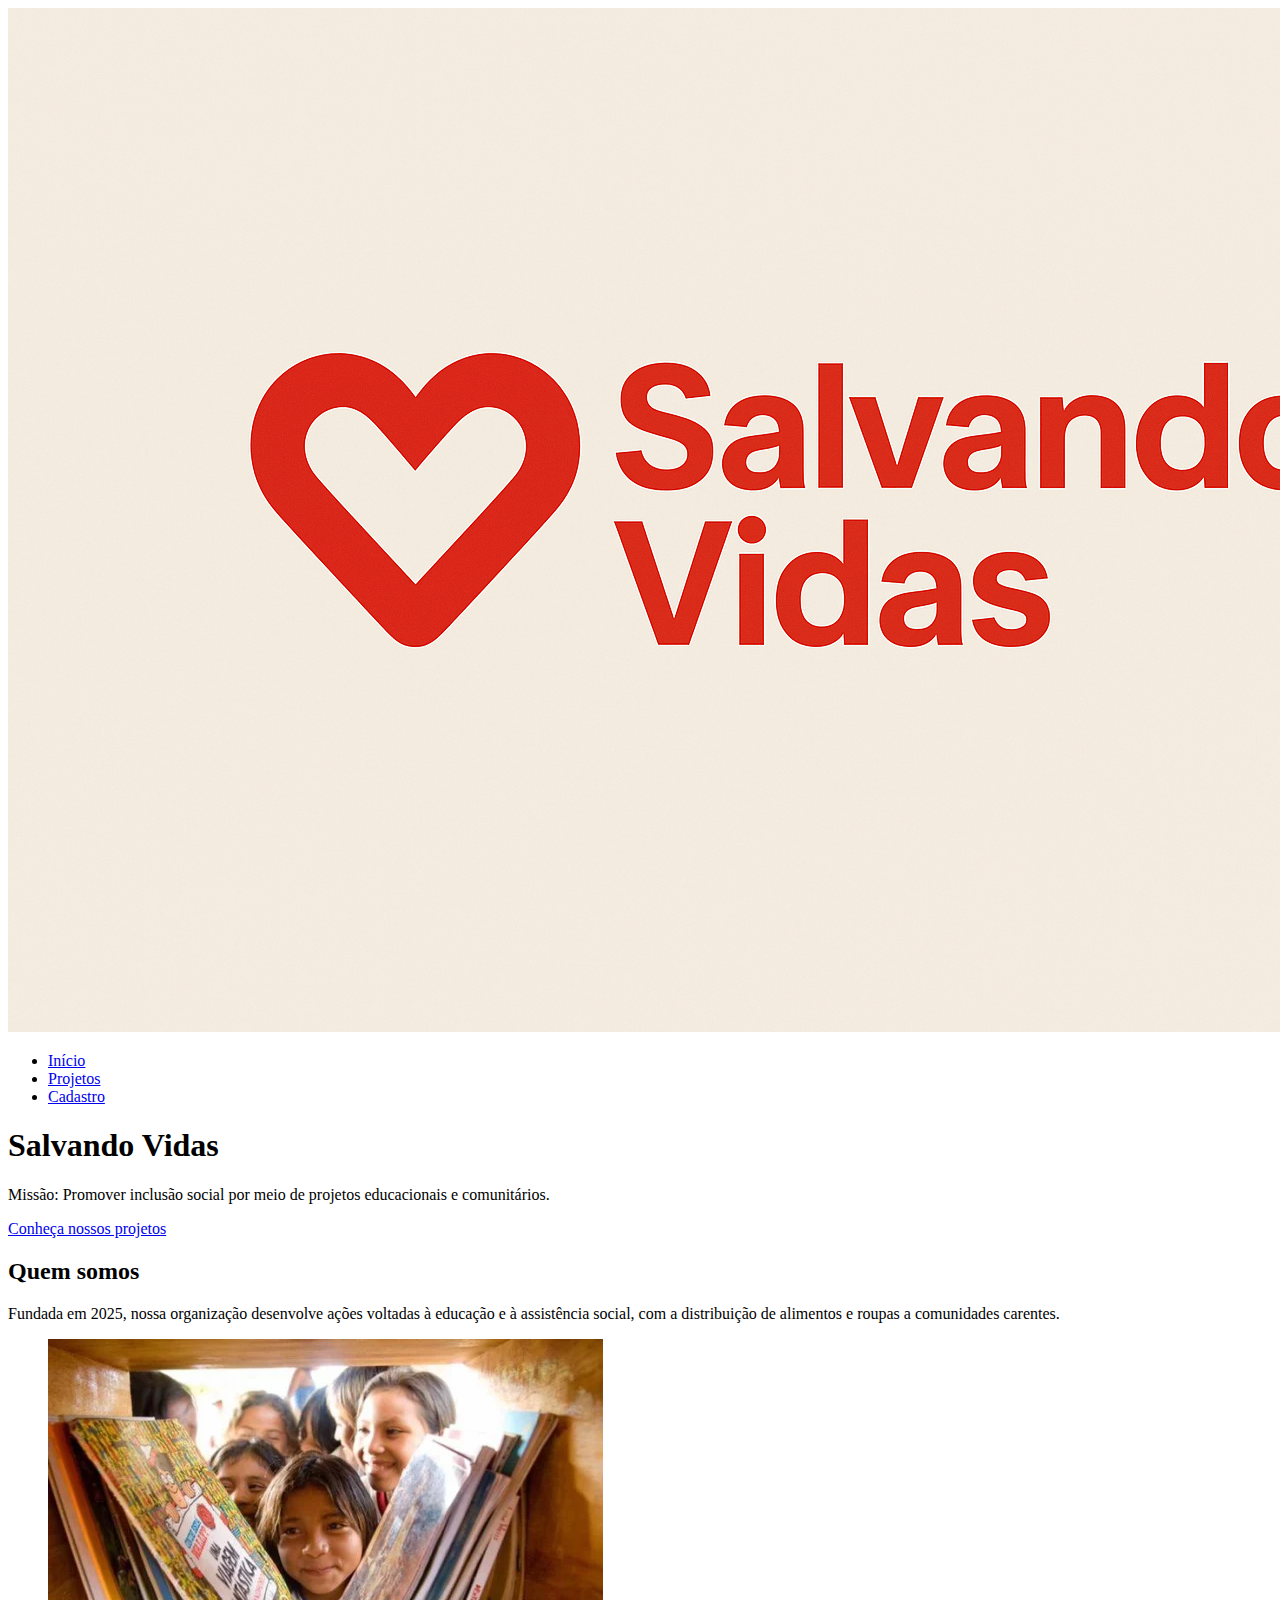
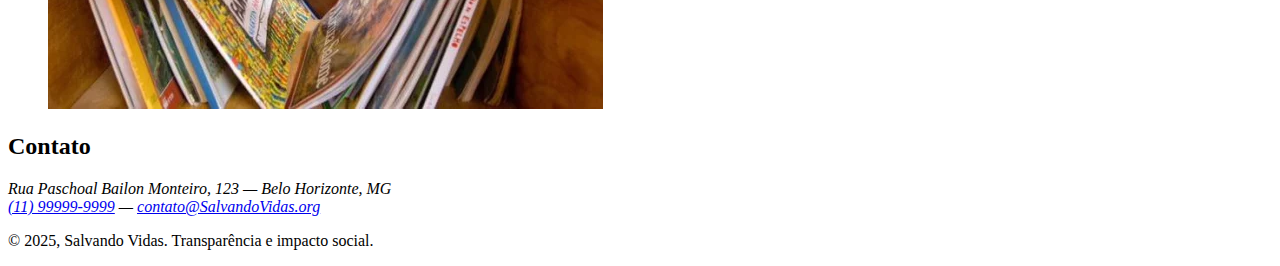
<file: index.html>
<!doctype html>
<html lang="pt-BR">
<head>
  <meta charset="utf-8">
  <meta name="viewport" content="width=device-width, initial-scale=1">
  <title>Salvando Vidas — Início</title>
  <meta name="description" content="Salvando Vidas: missão, visão, valores e como participar">
</head>
<body>
  <header>
    <img src="imagens/logomarca.png" alt="Logomarca Salvando Vidas">
    <nav aria-label="Menu principal">
      <ul>
        <li><a href="index.html">Início</a></li>
        <li><a href="projetos.html">Projetos</a></li>
        <li><a href="cadastro.html">Cadastro</a></li>
      </ul>
    </nav>
  </header>

  <main>
    <section aria-labelledby="hero-title">
      <h1 id="hero-title">Salvando Vidas</h1>
      <p>Missão: Promover inclusão social por meio de projetos educacionais e comunitários.</p>
      <a href="projetos.html">Conheça nossos projetos</a>
    </section>

    <section aria-labelledby="about-title">
      <h2 id="about-title">Quem somos</h2>
      <p>Fundada em 2025, nossa organização desenvolve ações voltadas à educação e à assistência social, com a distribuição de alimentos e roupas a comunidades carentes.</p>
      <figure>
        <img src="imagens/educaçao.webp" alt="Equipe da ONG em ação">
      </figure>
    </section>

    <section aria-labelledby="contact-title">
      <h2 id="contact-title">Contato</h2>
      <address>
        Rua Paschoal Bailon Monteiro, 123 — Belo Horizonte, MG<br>
        <a href="tel:+5511999999999">(11) 99999-9999</a> — 
        <a href="contato@Salvandovidas.org">contato@SalvandoVidas.org</a>
      </address>
    </section>
  </main>

  <footer>
    <p>© 2025, Salvando Vidas. Transparência e impacto social.</p>
  </footer>
</body>
</html>
</file>
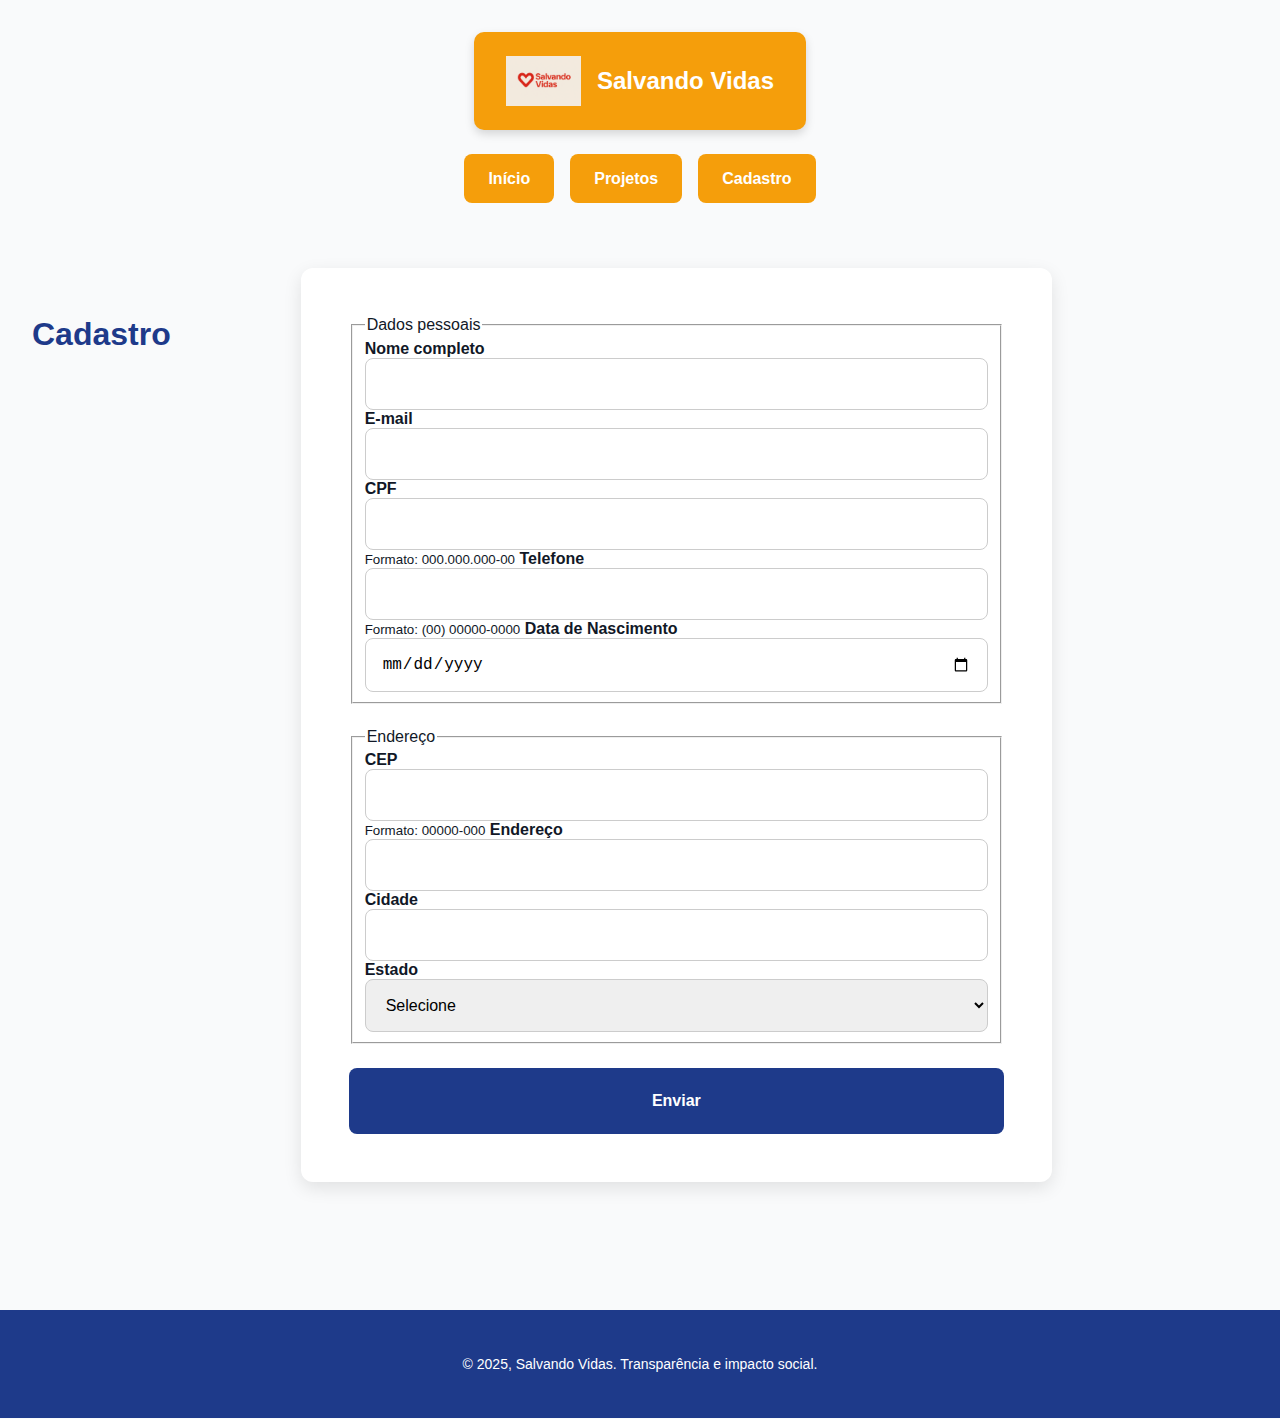
<file: cadastro.html>
<!doctype html>
<html lang="pt-BR">
<head>
  <meta charset="utf-8">
  <meta name="viewport" content="width=device-width, initial-scale=1">
  <title>Cadastro — Salvando Vidas</title>
  <meta name="description" content="Formulário de cadastro para voluntários e doadores">
  <link rel="stylesheet" href="CSS/style.cadastro.css">
</head>
<body>

  <header role="banner">
    <div class="container">
      <a href="index.html" aria-label="Ir para a página inicial">
        <img src="imagens/logomarca.png" alt="Logomarca">
        <span>Salvando Vidas</span>
      </a>
      <nav aria-label="Menu principal">
        <ul>
          <li><a href="index.html">Início</a></li>
          <li><a href="projetos.html">Projetos</a></li>
          <li><a href="cadastro.html">Cadastro</a></li>
        </ul>
      </nav>
    </div>
  </header>

  <main id="main-content" role="main" class="container">
    <h1>Cadastro</h1>

    <form id="cadastroForm" action="#" method="post">
      <fieldset>
        <legend>Dados pessoais</legend>

        <label for="nome">Nome completo</label>
        <input id="nome" name="nome" type="text" required minlength="3">

        <label for="email">E-mail</label>
        <input id="email" name="email" type="email" required>

        <label for="cpf">CPF</label>
        <input id="cpf" name="cpf" type="text" pattern="\d{3}\.?\d{3}\.?\d{3}-?\d{2}" inputmode="numeric" required>
        <small>Formato: 000.000.000-00</small>

        <label for="telefone">Telefone</label>
        <input id="telefone" name="telefone" type="tel" pattern="\(?\d{2}\)?\s?\d{4,5}-?\d{4}" inputmode="tel" required>
        <small>Formato: (00) 00000-0000</small>

        <label for="nasc">Data de Nascimento</label>
        <input id="nasc" name="nasc" type="date" required>
      </fieldset>

      <fieldset>
        <legend>Endereço</legend>

        <label for="cep">CEP</label>
        <input id="cep" name="cep" type="text" pattern="\d{5}-?\d{3}" inputmode="numeric" required>
        <small>Formato: 00000-000</small>

        <label for="endereco">Endereço</label>
        <input id="endereco" name="endereco" type="text">

        <label for="cidade">Cidade</label>
        <input id="cidade" name="cidade" type="text" required>

        <label for="estado">Estado</label>
        <select id="estado" name="estado" required>
          <option value="">Selecione</option>
          <option value="AC">AC</option>
          <option value="AL">AL</option>
          <option value="AP">AP</option>
          <option value="AM">AM</option>
          <option value="BA">BA</option>
          <option value="CE">CE</option>
          <option value="DF">DF</option>
          <option value="ES">ES</option>
          <option value="GO">GO</option>
          <option value="MA">MA</option>
          <option value="MT">MT</option>
          <option value="MS">MS</option>
          <option value="MG">MG</option>
          <option value="PA">PA</option>
          <option value="PB">PB</option>
          <option value="PR">PR</option>
          <option value="PE">PE</option>
          <option value="PI">PI</option>
          <option value="RJ">RJ</option>
          <option value="RN">RN</option>
          <option value="RS">RS</option>
          <option value="RO">RO</option>
          <option value="RR">RR</option>
          <option value="SC">SC</option>
          <option value="SP">SP</option>
          <option value="SE">SE</option>
          <option value="TO">TO</option>
        </select>
      </fieldset>

      <button type="submit">Enviar</button>
    </form>
  </main>

  <footer role="contentinfo">
    <p>© 2025, Salvando Vidas. Transparência e impacto social.</p>
  </footer>

</body>
</html>
</file>
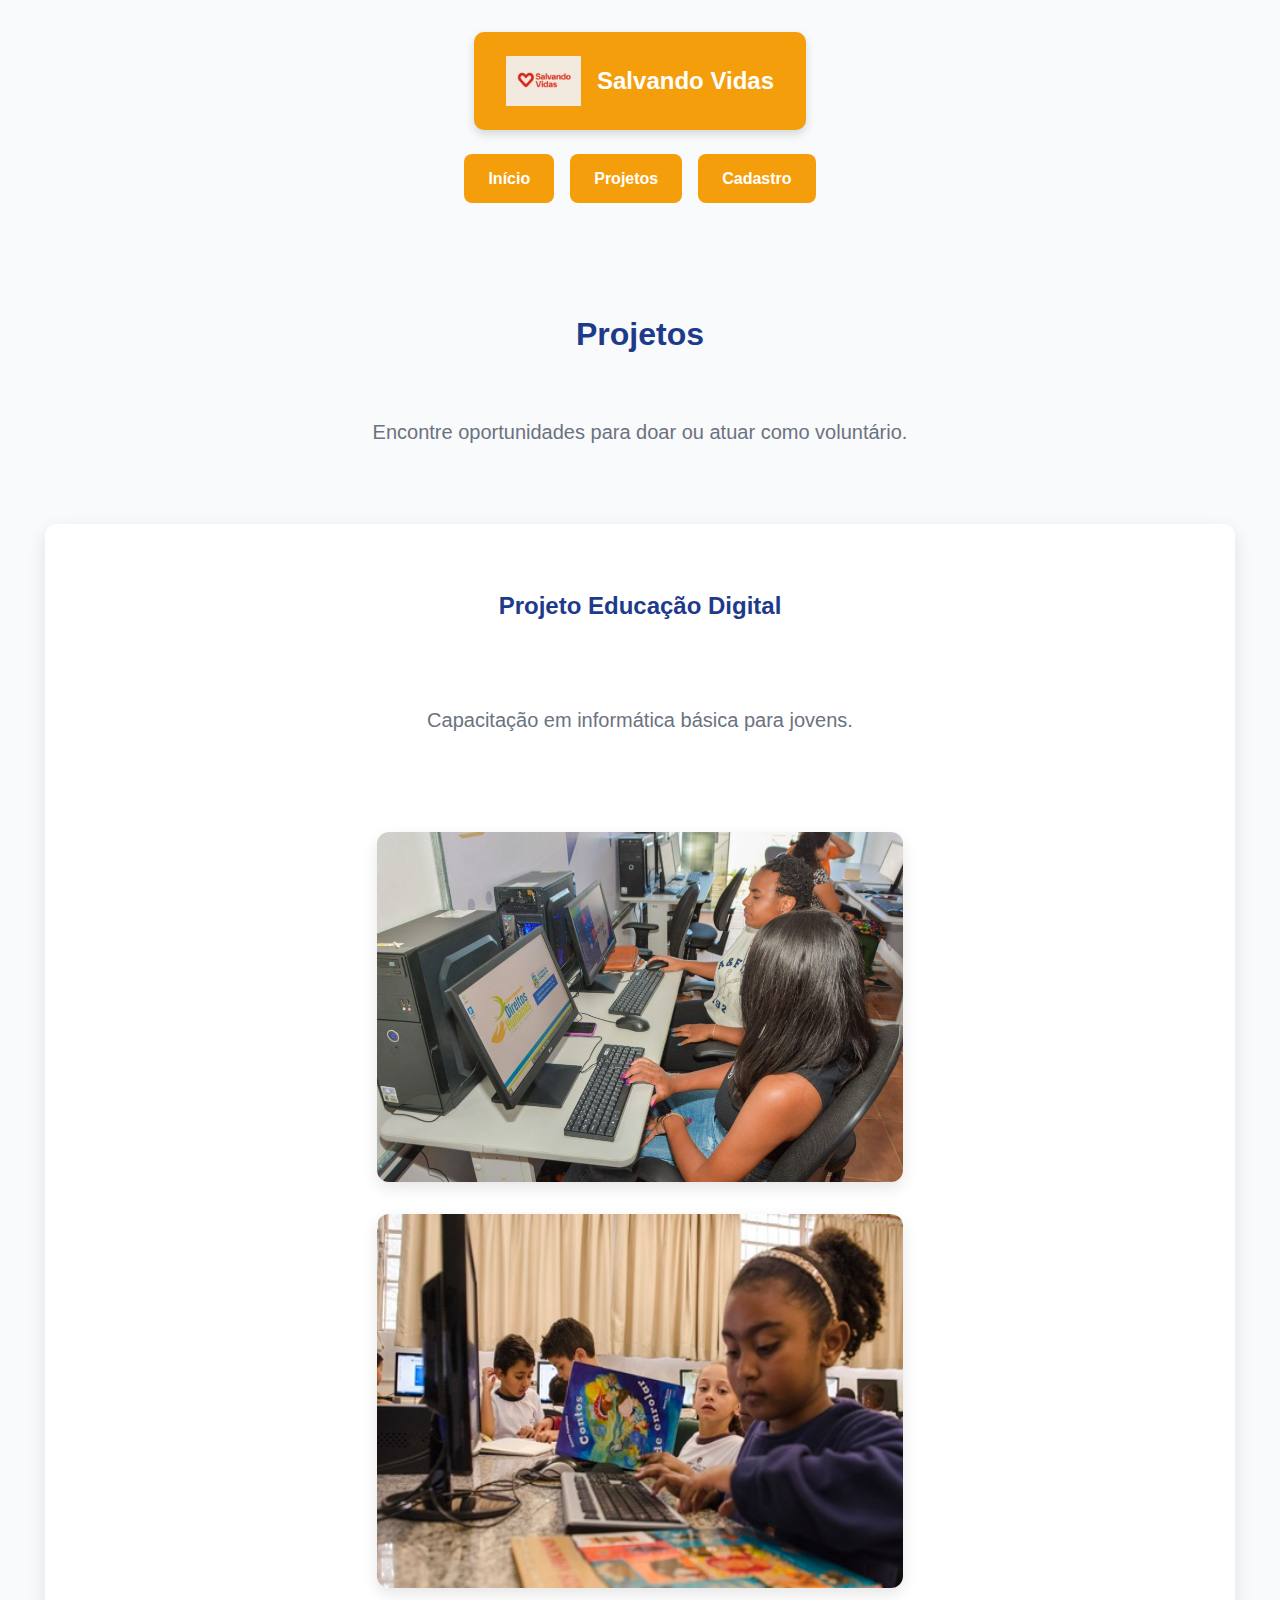
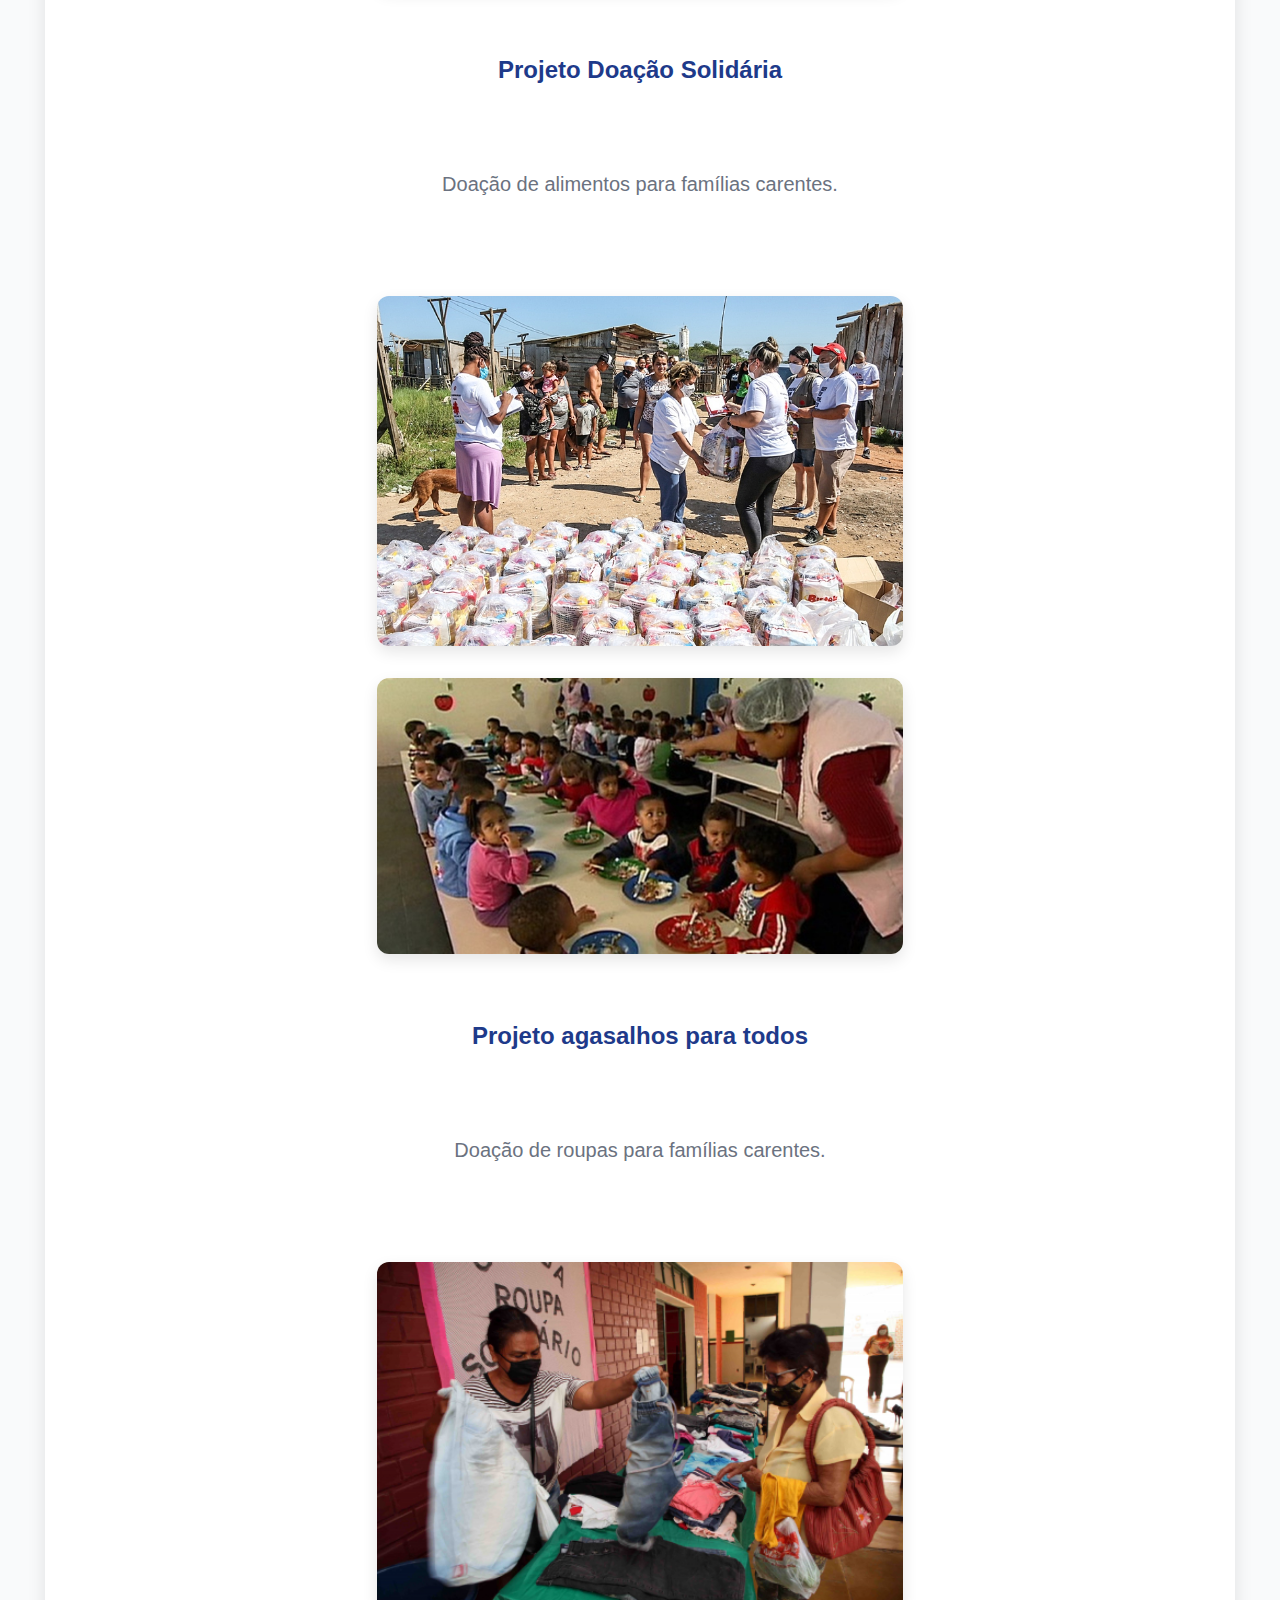
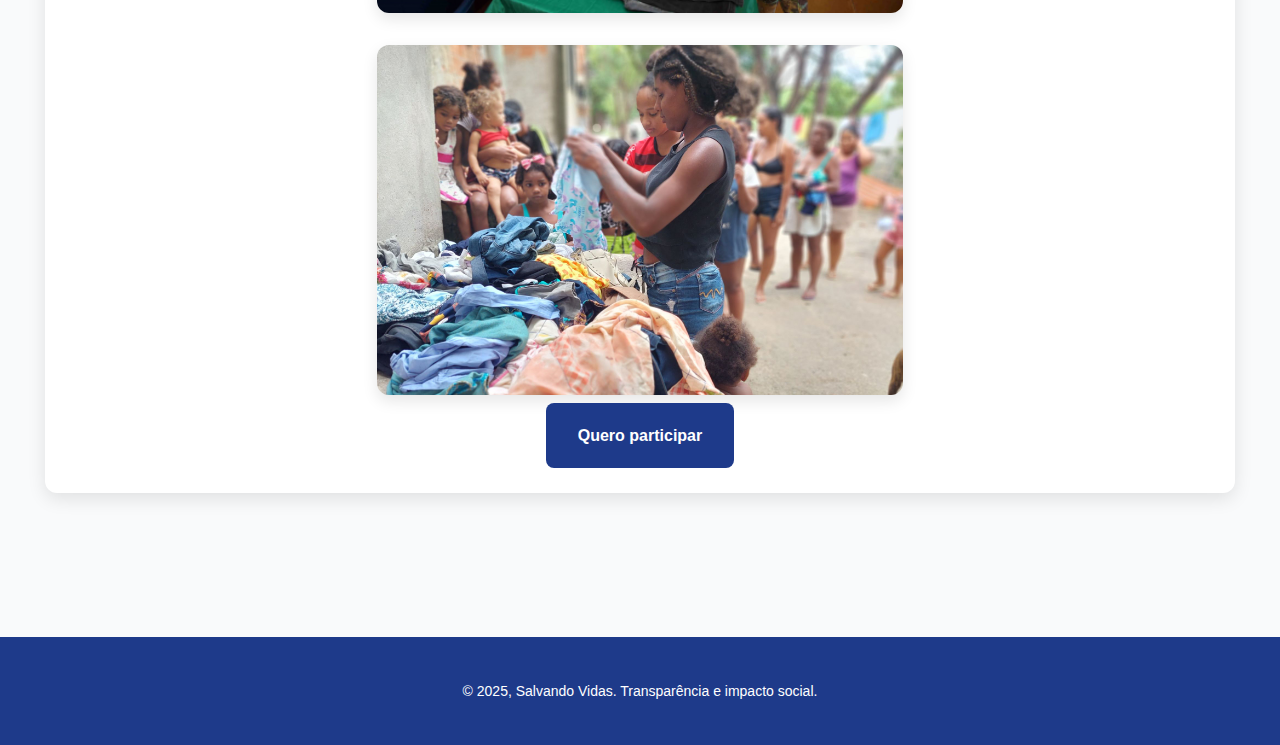
<file: projetos.html>
<!DOCTYPE html>
<html lang="pt-BR">
  <head>
    <meta charset="utf-8">
    <meta name="viewport" content="width=device-width, initial-scale=1">
    <title>Projetos — Salvando Vidas</title>
    <meta name="description" content="Conheça os projetos e oportunidades de voluntariado">
    <link rel="stylesheet" href="CSS/style-projetos.css">
  </head>

  <body>
    <header class="site-header">
      <div class="container">
        <a href="index.html">
          <img src="imagens/logomarca.png" alt="Logomarca" class="logo">
          <span>Salvando Vidas</span>
        </a>

        <nav aria-label="Menu principal">
          <ul class="menu">
            <li><a href="index.html">Início</a></li>
            <li><a href="projetos.html">Projetos</a></li>
            <li><a href="cadastro.html">Cadastro</a></li>
          </ul>
        </nav>
      </div>
    </header>

    <main class="container">
      <h1>Projetos</h1>
      <p>Encontre oportunidades para doar ou atuar como voluntário.</p>

      <section class="project-list" aria-label="Lista de projetos">
<article class="project">
  <h2>Projeto Educação Digital</h2>
  <p>Capacitação em informática básica para jovens.</p>
  <div class="project-images">
    <img src="imagens/aula informatica.jpg" alt="Aulas de informática">
    <img src="imagens/informatica2.jpg" alt="Aula 2">
  </div>

  <h2>Projeto Doação Solidária</h2>
  <p>Doação de alimentos para famílias carentes.</p>
  <div class="project-images">
    <img src="imagens/Doaçao de alimentos.jpeg" alt="Doação de alimentos">
    <img src="imagens/criancas alimentando.jpeg" alt="Crianças alimentando">
  </div>

  <h2>Projeto agasalhos para todos</h2>
  <p>Doação de roupas para famílias carentes.</p>
   <div class="project-images">
    <img src="imagens/doaçao roupa.jpg" alt="Doacao de roupas">
    <img src="imagens/doacao-roupas-2.jpg          " alt="doacao de roupas2">
    <div>


  <a class="btn" href="cadastro.html">Quero participar</a>
</article>


        <!-- Mais projetos podem ser adicionados aqui -->
      </section>
    </main>

    <footer class="site-footer">
      <p>© 2025, Salvando Vidas. Transparência e impacto social.</p>
    </footer>
  </body>
</html>
</file>
<file: CSS/style.cadastro.css>
/* Variáveis e Design System */
:root {
  --color-primary: #1E3A8A;
  --color-primary-light: #3B82F6;
  --color-secondary: #F59E0B;
  --color-secondary-light: #FBBF24;
  --color-bg: #F9FAFB;
  --color-surface: #FFFFFF;
  --color-text: #111827;
  --color-text-light: #6B7280;

  --font-size-xs: 0.75rem;
  --font-size-sm: 0.875rem;
  --font-size-md: 1rem;
  --font-size-lg: 1.25rem;
  --font-size-xl: 1.5rem;
  --font-size-xxl: 2rem;

  --space-1: 8px;
  --space-2: 16px;
  --space-3: 24px;
  --space-4: 32px;
  --space-5: 48px;
  --space-6: 64px;

  --grid-columns: 12;
}

/* Body e layout geral */
body {
  font-family: 'Arial', sans-serif;
  font-size: var(--font-size-md);
  color: var(--color-text);
  background-color: var(--color-bg);
  margin: 0;
  padding: 0;
}

/* Container geral mais largo */
.container {
  display: grid;
  grid-template-columns: repeat(var(--grid-columns), 1fr);
  gap: var(--space-4);
  max-width: 1600px;
  margin: 0 auto;
  padding: var(--space-4);
}

/* Header */
header .container {
  display: flex;
  flex-direction: column;
  align-items: center;
  justify-content: center;
  gap: var(--space-2);
}

/* Logotipo e título dentro do quadrado laranja */
header .container > a {
  display: flex;
  align-items: center;
  justify-content: center;
  background-color: var(--color-secondary);
  color: #fff;
  padding: var(--space-3) var(--space-4);
  border-radius: 10px;
  text-decoration: none;
  gap: var(--space-2);
  box-shadow: 0 4px 10px rgba(0, 0, 0, 0.15);
}

header .container > a img {
  height: 50px;
  width: auto;
}

header .container > a span {
  font-size: var(--font-size-xl);
  font-weight: 700;
  color: #fff;
}

/* Menu dentro de quadrados laranja */
nav ul {
  display: flex;
  justify-content: center;
  flex-wrap: wrap;
  gap: var(--space-2);
  margin-top: var(--space-3);
  padding: 0;
}

nav ul li {
  list-style: none;
}

nav ul li a {
  background-color: var(--color-secondary);
  color: #fff;
  text-decoration: none;
  font-weight: 600;
  padding: var(--space-2) var(--space-3);
  border-radius: 8px;
  min-width: 140px;
  text-align: center;
  transition: background 0.3s;
}

nav ul li a:hover {
  background-color: var(--color-secondary-light);
}

/* Título da página */
h1 {
  font-size: var(--font-size-xxl);
  color: var(--color-primary);
  text-align: center;
  margin-top: var(--space-5);
  margin-bottom: var(--space-4);
}

/* Formulário */
form {
  background-color: var(--color-surface);
  border-radius: 12px;
  padding: var(--space-5);
  box-shadow: 0 6px 18px rgba(0, 0, 0, 0.1);
  grid-column: 3 / span 8;
  display: flex;
  flex-direction: column;
  gap: var(--space-3);
  margin-bottom: var(--space-5);
}

/* Labels e inputs */
label {
  font-weight: 600;
  color: var(--color-text);
  margin-bottom: var(--space-1);
}

input, select, textarea {
  padding: var(--space-2);
  border-radius: 8px;
  border: 1px solid #ccc;
  font-size: var(--font-size-md);
  width: 100%;
  box-sizing: border-box;
  transition: border-color 0.3s;
}

input:focus, select:focus, textarea:focus {
  border-color: var(--color-primary-light);
  outline: none;
}

/* Botão de envio */
button {
  background-color: var(--color-primary);
  color: #fff;
  padding: var(--space-3);
  border: none;
  border-radius: 8px;
  font-size: var(--font-size-md);
  font-weight: 600;
  cursor: pointer;
  transition: background-color 0.3s;
}

button:hover {
  background-color: var(--color-primary-light);
}

/* Footer */
footer {
  background-color: var(--color-primary);
  color: #fff;
  text-align: center;
  padding: var(--space-4);
  font-size: var(--font-size-sm);
  margin-top: var(--space-5);
}

/* Responsividade */
@media (max-width: 1024px) {
  form {
    grid-column: 2 / span 10;
  }
}

@media (max-width: 768px) {
  nav ul {
    flex-direction: column;
  }

  header .container > a {
    flex-direction: column;
    gap: var(--space-1);
  }

  form {
    grid-column: 1 / span 12;
    padding: var(--space-4);
  }

  h1 {
    font-size: var(--font-size-xl);
  }
}
</file>
<file: CSS/style-projetos.css>
/* Variáveis e Design System */
:root {
  --color-primary: #1E3A8A;
  --color-primary-light: #3B82F6;
  --color-secondary: #F59E0B;
  --color-secondary-light: #FBBF24;
  --color-bg: #F9FAFB;
  --color-surface: #FFFFFF;
  --color-text: #111827;
  --color-text-light: #6B7280;

  --font-size-xs: 0.75rem;
  --font-size-sm: 0.875rem;
  --font-size-md: 1rem;
  --font-size-lg: 1.25rem;
  --font-size-xl: 1.5rem;
  --font-size-xxl: 2rem;

  --space-1: 8px;
  --space-2: 16px;
  --space-3: 24px;
  --space-4: 32px;
  --space-5: 48px;
  --space-6: 64px;

  --grid-columns: 12;
}

/* Layout Geral */
body {
  font-family: 'Arial', sans-serif;
  font-size: var(--font-size-md);
  color: var(--color-text);
  background-color: var(--color-bg);
  margin: 0;
  padding: 0;
}

/* Container mais largo */
.container {
  display: grid;
  grid-template-columns: repeat(var(--grid-columns), 1fr);
  gap: var(--space-4);
  max-width: 3000px; /* Aumenta a largura geral */
  margin: 0 auto;
  padding: var(--space-4);
}

/* Header */
header .container {
  display: flex;
  flex-direction: column;
  align-items: center;
  justify-content: center;
  gap: var(--space-2);
}

/* Logotipo e título dentro do quadrado laranja */
header .container > a {
  display: flex;
  align-items: center;
  justify-content: center;
  background-color: var(--color-secondary);
  color: #fff;
  padding: var(--space-3) var(--space-4);
  border-radius: 10px;
  text-decoration: none;
  gap: var(--space-2);
  box-shadow: 0 4px 10px rgba(0, 0, 0, 0.15);
}

header .container > a img {
  height: 50px;
  width: auto;
}

header .container > a span {
  font-size: var(--font-size-xl);
  font-weight: 700;
  color: #fff;
}

/* Menu principal */
nav ul {
  display: flex;
  justify-content: center;
  flex-wrap: wrap;
  gap: var(--space-2);
  margin-top: var(--space-3);
  padding: 0;
}

nav ul li {
  list-style: none;
}

nav ul li a {
  background-color: var(--color-secondary);
  color: #fff;
  text-decoration: none;
  font-weight: 600;
  padding: var(--space-2) var(--space-3);
  border-radius: 8px;
  min-width: 140px;
  text-align: center;
  transition: background 0.3s;
}

nav ul li a:hover {
  background-color: var(--color-secondary-light);
}

/* Título principal */
h1 {
  font-size: var(--font-size-xxl);
  color: var(--color-primary);
  text-align: center;
  margin-bottom: var(--space-4);
  margin-top: var(--space-4);
}

/* Card de projetos ampliado */
.project {
  background-color: var(--color-surface);
  border-radius: 12px;
  padding: var(--space-5);
  box-shadow: 0 6px 18px rgba(0, 0, 0, 0.1);
  grid-column: 1 / span 12; /* Agora ocupa toda a largura do container */
  display: flex;
  flex-direction: column;
  align-items: center;
  gap: var(--space-5);
  margin-bottom: var(--space-5);
  width: 100%;
}

/* Títulos dos projetos */
.project h2 {
  color: var(--color-primary);
  font-size: var(--font-size-xl);
  text-align: center;
  margin-bottom: var(--space-2);
}

/* Texto */
.project p {
  color: var(--color-text-light);
  text-align: center;
  max-width: 1000px;
  line-height: 1.6;
}

/* Imagens maiores e sem corte */
.project-images {
  display: flex;
  flex-direction: column; /* uma abaixo da outra */
  align-items: center;
  gap: var(--space-4);
  width: 100%;
}

.project-images img {
  width: 90%;              /* imagens mais largas */
  max-width: 1400px;       /* limite maior */
  height: auto;
  border-radius: 12px;
  object-fit: contain;
  box-shadow: 0 6px 15px rgba(0,0,0,0.1);
  transition: transform 0.3s ease-in-out;
}

.project-images img:hover {
  transform: scale(1.05);
}

/* Botão */
.btn {
  background-color: var(--color-primary);
  color: #fff;
  padding: var(--space-3) var(--space-4);
  border-radius: 8px;
  text-decoration: none;
  font-weight: 600;
  text-align: center;
  transition: background-color 0.3s;
}

.btn:hover {
  background-color: var(--color-primary-light);
}

/* Footer */
footer {
  background-color: var(--color-primary);
  color: #fff;
  text-align: center;
  padding: var(--space-4);
  font-size: var(--font-size-sm);
  margin-top: var(--space-5);
}

/* Responsividade */
@media (max-width: 1024px) {
  .project {
    padding: var(--space-4);
  }

  .project-images img {
    width: 100%;
  }
}

@media (max-width: 768px) {
  nav ul {
    flex-direction: column;
    align-items: center;
  }

  header .container > a {
    flex-direction: column;
  }

  h1 {
    font-size: var(--font-size-xl);
  }
}
/* CENTRALIZAR TÍTULO E DESCRIÇÃO */
main.container {
  display: flex;
  flex-direction: column;
  align-items: center;
  justify-content: center;
  text-align: center;
}

main.container h1 {
  text-align: center;
  color: var(--color-primary);
  font-size: var(--font-size-xxl);
  font-weight: 700;
  margin-top: var(--space-5);
  margin-bottom: var(--space-2);
}

main.container p {
  text-align: center;
  color: var(--color-text-light);
  font-size: var(--font-size-lg);
  max-width: 900px;
  margin-bottom: var(--space-5);
}

/*  CENTRALIZAR BLOCO DE PROJETOS */
.project-list {
  display: flex;
  flex-direction: column;
  align-items: center;
  justify-content: center;
  gap: var(--space-6);
  width: 100%;
}

/* AJUSTAR TAMANHO E POSIÇÃO DOS PROJETOS */
.project {
  width: 90%;
  max-width: 1500px;
  margin: 0 auto var(--space-6);
  text-align: center;
  background-color: var(--color-surface);
  border-radius: 12px;
  padding: var(--space-5);
  box-shadow: 0 6px 18px rgba(0, 0, 0, 0.1);
}

/* IMAGENS LADO A LADO EM TELAS GRANDES */
.project-images {
  display: flex;
  flex-wrap: wrap;
  justify-content: center;
  align-items: center;
  gap: var(--space-4);
  width: 100%;
}

.project-images img {
  width: 48%;                 /* lado a lado */
  max-width: 750px;
  height: auto;
  border-radius: 12px;
  object-fit: cover;
  box-shadow: 0 6px 15px rgba(0, 0, 0, 0.1);
  transition: transform 0.3s ease-in-out;
  display: block;
  margin: 0 auto;
}

.project-images img:hover {
  transform: scale(1.05);
}

/* IMAGENS EMPILHADAS EM TELAS PEQUENAS */
@media (max-width: 900px) {
  .project-images {
    flex-direction: column;
  }

  .project-images img {
    width: 90%;
    max-width: 100%;
  }
}
</file>
